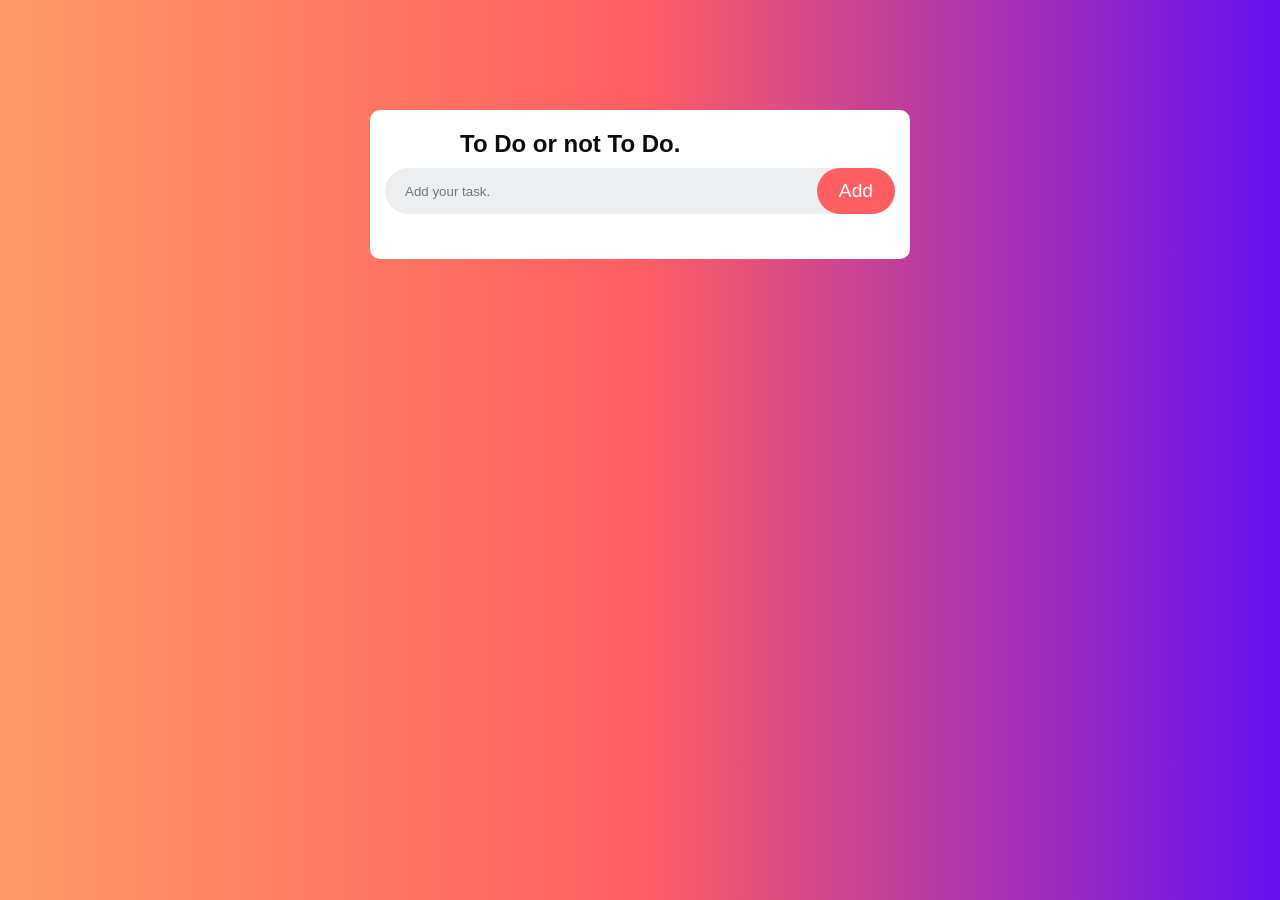
<file: index.html>
<!DOCTYPE html>
<html>
    <head>
        <meta name="viewport" content="width=device_width initial-scale=1">
        <title>To Do or Not to Do.</title>
        <link rel="stylesheet" href="styles.css">
    </head>
    <body>
        <div class="container">
            <div class="to_do_list">
                <h2>To Do or not To Do.</h2>
                <div class="add_box">
                    <input type="text" id="input_box" placeholder="Add your task.">
                    <button onclick="addTask()">Add</button>
                </div>
                <ul id="list_container">
                </ul>
            </div>
        </div>
        <script src="script.js"></script>
    </body>
</html>
</file>
<file: styles.css>
*{
    margin: 0;
    padding: 0;
    font-family: 'Lucida Sans', 'Lucida Sans Regular', 'Lucida Grande', 'Lucida Sans Unicode', Geneva, Verdana, sans-serif;
    box-sizing: border-box;
}
.container{
    width: 100%;
    min-height: 100vh;
    background: linear-gradient(to right, #ff9966 0%, #ff5e62 50%, #6610f2 100%);
    padding: 10px;
}
.to_do_list{
    width: 100%;
    max-width: 540px;
    background: #fff;
    margin: 100px auto 20px;
    padding: 20px 15px 20px 15px;
    border-radius: 10px;
}
.to_do_list h2{
    color: #0d0d0d;
    display: flex;
    align-items: center;
    margin-bottom: 10px;
    margin-left: 75px;
}
.to_do_list img{
    width: 100px;
    margin-left: 20px;
}
.add_box{
    display: flex;
    align-items: center;
    justify-content: space-between;
    background: #edeef0;
    border-radius: 30px;
    padding-left: 20px;
    margin-bottom: 25px;
}
input{
    flex: 1;
    border: none;
    outline: none;
    background: transparent;
    font-weight: 14px;
    align-items: center;
    
}
button{
    padding: 10px 20px;
    background: #ff5e62;
    border-radius: 30px;
    font-size: larger;
    outline: none;
    border-color: transparent;
    cursor: pointer;
    color: #fff;
}
.add_box button:hover{
    color: black;
}
ul li{
    list-style: none;
    font-size: medium;
    padding: 12px 8px 12px 50px;
    user-select: none;
    cursor: pointer;
    color: #0d0d0d;
    position: relative;
}
ul li::before{
    content: "";
    position: absolute;
    height: 28px;
    width: 28px;
    border-radius: 50%;
    background-image: url(images/unchecked.png);
    background-size: cover;
    background-position: center;
    top: 12px;
    left: 8px;
}
ul li.checked{
    color: #ff5e62;
    text-decoration: line-through;
}
ul li.checked::before{
    background-image: url(images/checked.png);
}
ul li span{
    position: absolute;
    right: 0;
    top: 5px;
    width: 40px;
    height: 40px;
    font-size: 22px;
    color: #0d0d0d;
    line-height: 40px;
    text-align: center;
}
ul li span:hover{
    background: #ff5e62;
}
</file>
